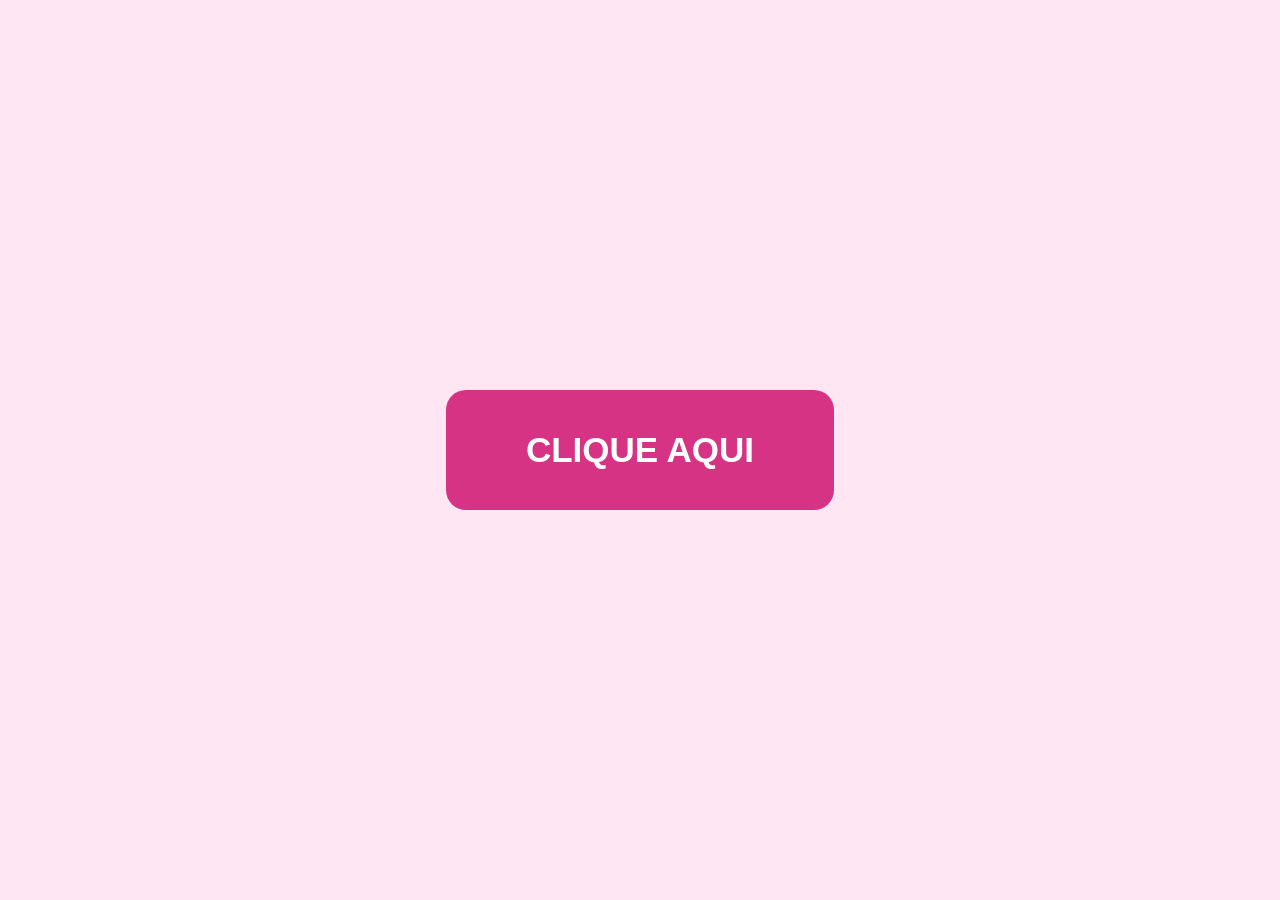
<file: botão/index.html>
<!DOCTYPE html>
<html lang="pt-BR">
<head>
    <meta charset="UTF-8">
    <meta name="viewport" content="width=device-width, initial-scale=1.0">
    <title>Botão Animado</title>

    <link rel="stylesheet" href="style.css">
</head>
<body>

    <button class="botao">
        CLIQUE AQUI
    </button>

</body>
</html>
</file>
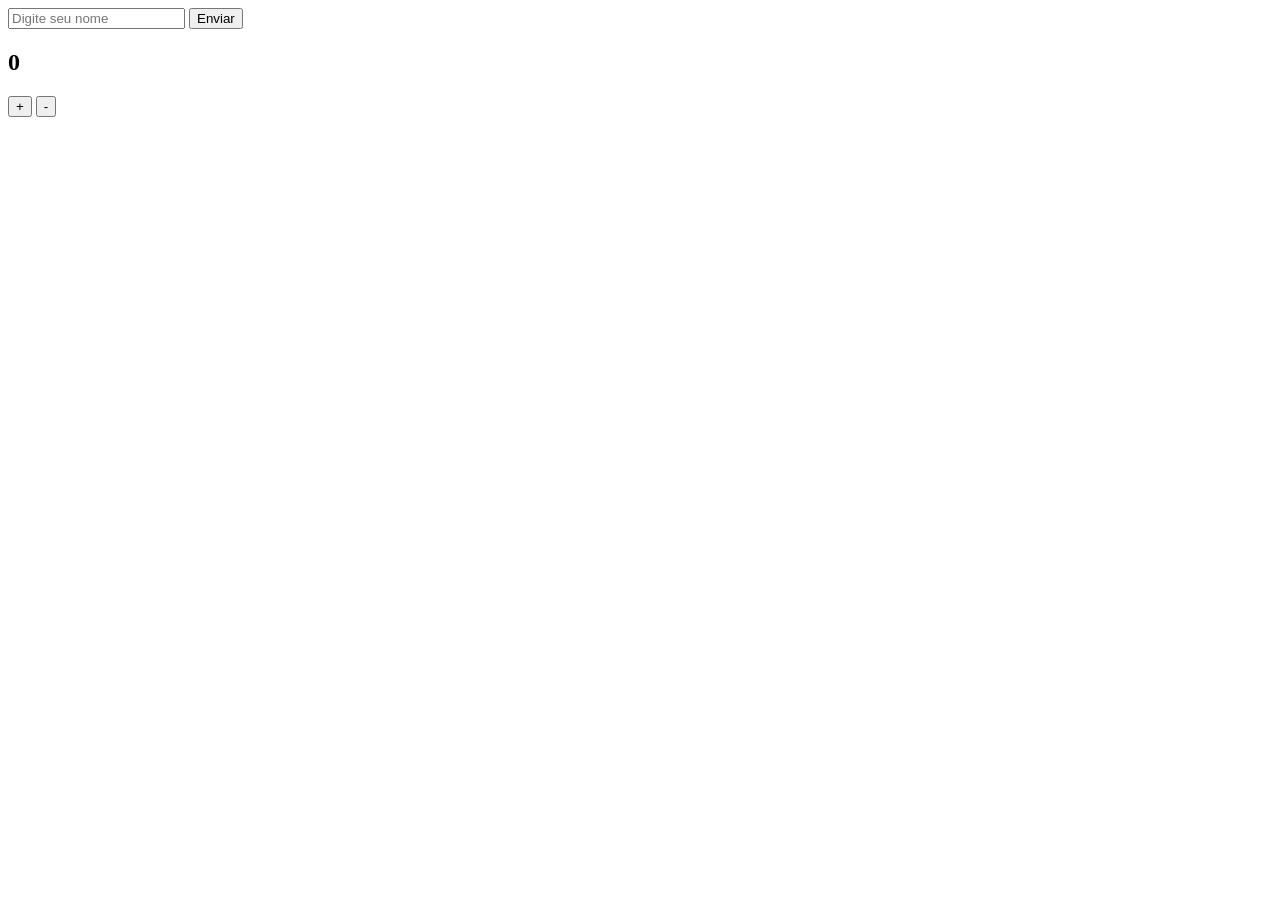
<file: c15 dom 18-09/index.html>
<!DOCTYPE html>
<html lang="en">
<head>
    <meta charset="UTF-8">
    <meta name="viewport" content="width=device-width, initial-scale=1.0">
    <script src="script.js"></script>
    <title>Document</title>
</head>
<body>
    <input id="nome" type="text" placeholder="Digite seu nome"></input>

    <button onclick="mostrarNome()">Enviar</button>
    
    <p id="mensagem"></p>
    
    <h2 id="numero">0</h2>

     <button onclick="aumentar()">+</button>
     <button onclick="diminuir()">-</button>

     
</body>
</html>
</file>
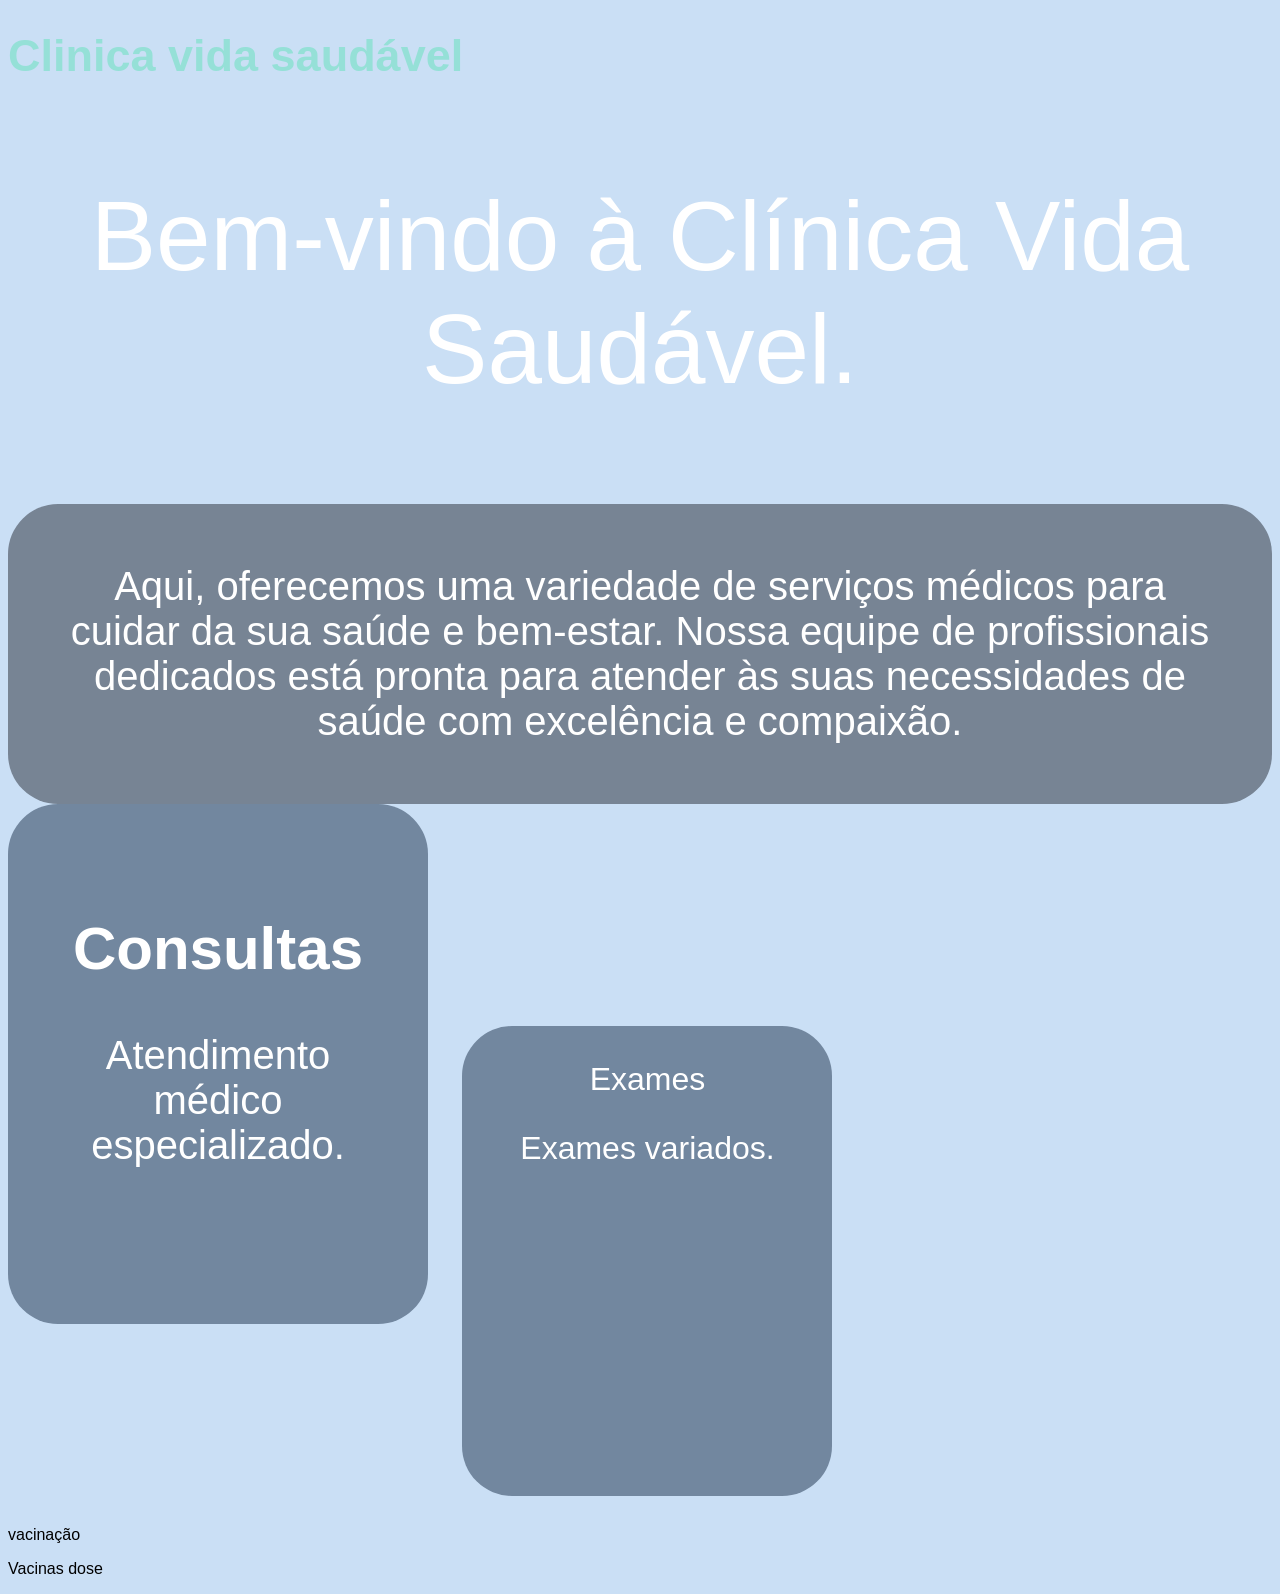
<file: css e html clinica/index.html>
<!DOCTYPE html>
<html lang="pt-br">
<head>
    <meta charset="UTF-8">
    <meta name="viewport" content="width=device-width,
    initial-scale=1.0">
    <link rel="stylesheet" href="style.css">
    <title>Document</title>
</head>
<body>
    <h1 id="nome">Clinica vida saudável</h1>


<p class="bemvindo">
Bem-vindo à Clínica Vida Saudável.

<div class="oferecimento">
Aqui, oferecemos uma variedade de serviços médicos para cuidar da sua saúde e bem-estar. Nossa equipe de profissionais dedicados está pronta para atender às suas necessidades de saúde com excelência e compaixão.</div>





<div id="servicos">

<div class="servico">
    <h2>Consultas</h2>
    <p>Atendimento médico especializado.</p>
</div>

<div class="Exames"
    <h2>Exames</h2>
    <p>Exames variados.</p>
</div>

<div class="vacina"
    <h2>vacinação</h2>
    <p>Vacinas dose</p>
</div>

</div>

</body>
</html>
</file>
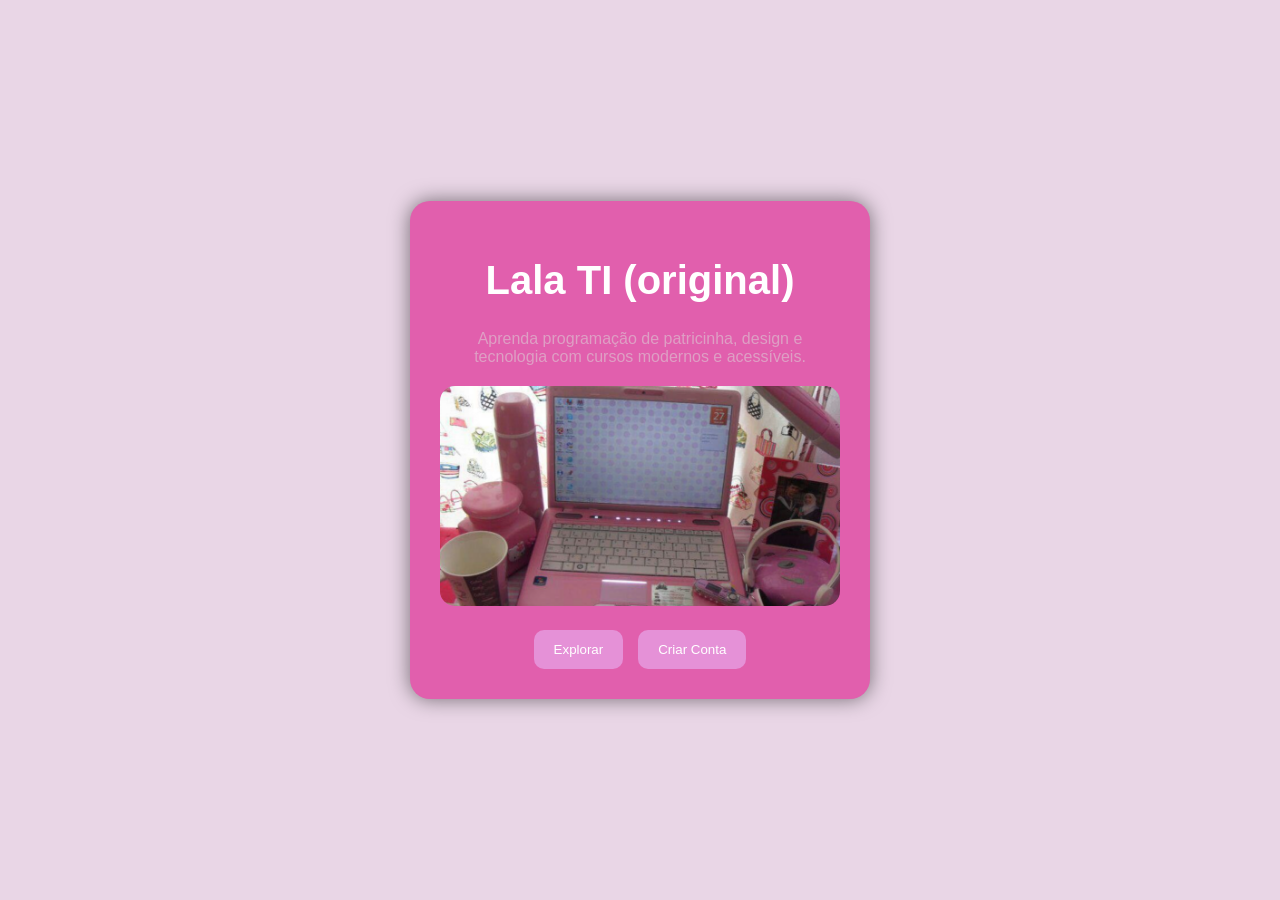
<file: variaveis/index.html>
<!DOCTYPE html>
<html lang="pt-br">
<head>
    <meta charset="UTF-8">
    <meta name="viewport" content="width=device-width, initial-scale=1.0">
    <title>Lala TI</title>

    <link rel="stylesheet" href="style.css">
</head>
<body>

    <div class="container">

        <div class="card">

            <h1>Lala TI (original)</h1>

            <p>
                Aprenda programação de patricinha, design e tecnologia
                com cursos modernos e acessíveis.
            </p>

            <img src="image.png" alt="">

            <div class="botoes">
                <a href="explorar.html">
    <button>Explorar</button>
</a>
                <button>Criar Conta</button>
            </div>

        </div>

    </div>

</body>
</html>
</file>
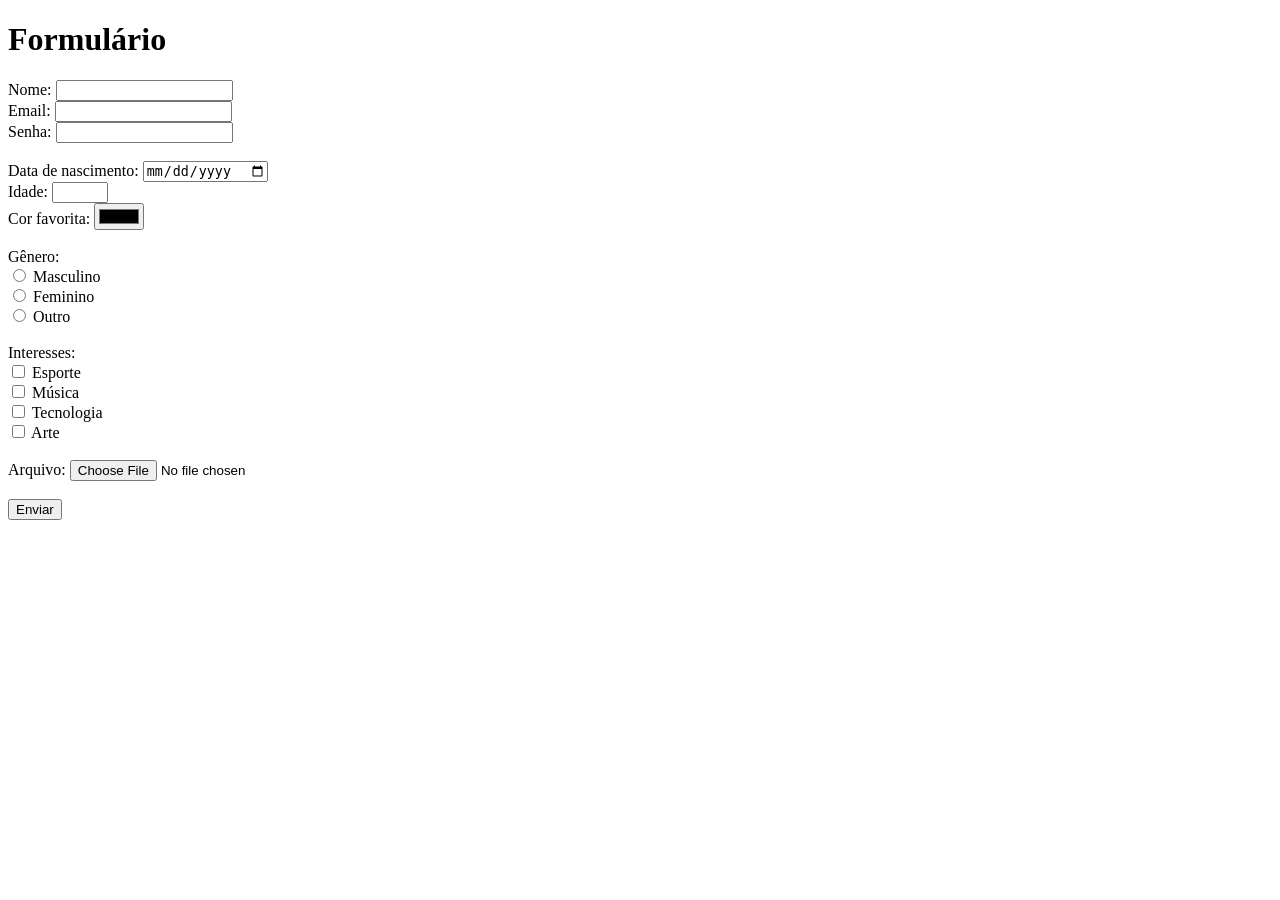
<file: formulário.html>
<!DOCTYPE html>
<html lang="en">
<head>
    <meta charset="UTF-8">
    <meta name="viewport" content="width=device-width, initial-scale=1.0">
    <title>Document</title>
</head>
<body>
    <h1>Formulário</h1>
    Nome: <input type="text"><br>
Email: <input type="email"><br>
Senha: <input type="password"><br><br>

Data de nascimento: <input type="date"><br>
Idade: <input type="number" min="0" max="120"><br>
Cor favorita: <input type="color"><br><br>

Gênero:<br>
<input type="radio" name="g"> Masculino<br>
<input type="radio" name="g"> Feminino<br>
<input type="radio" name="g"> Outro<br><br>

Interesses:<br>
<input type="checkbox"> Esporte<br>
<input type="checkbox"> Música<br>
<input type="checkbox"> Tecnologia<br>
<input type="checkbox"> Arte<br><br>

Arquivo: <input type="file"><br><br>

<input type="submit" value="Enviar">
</body>
</html>
</file>
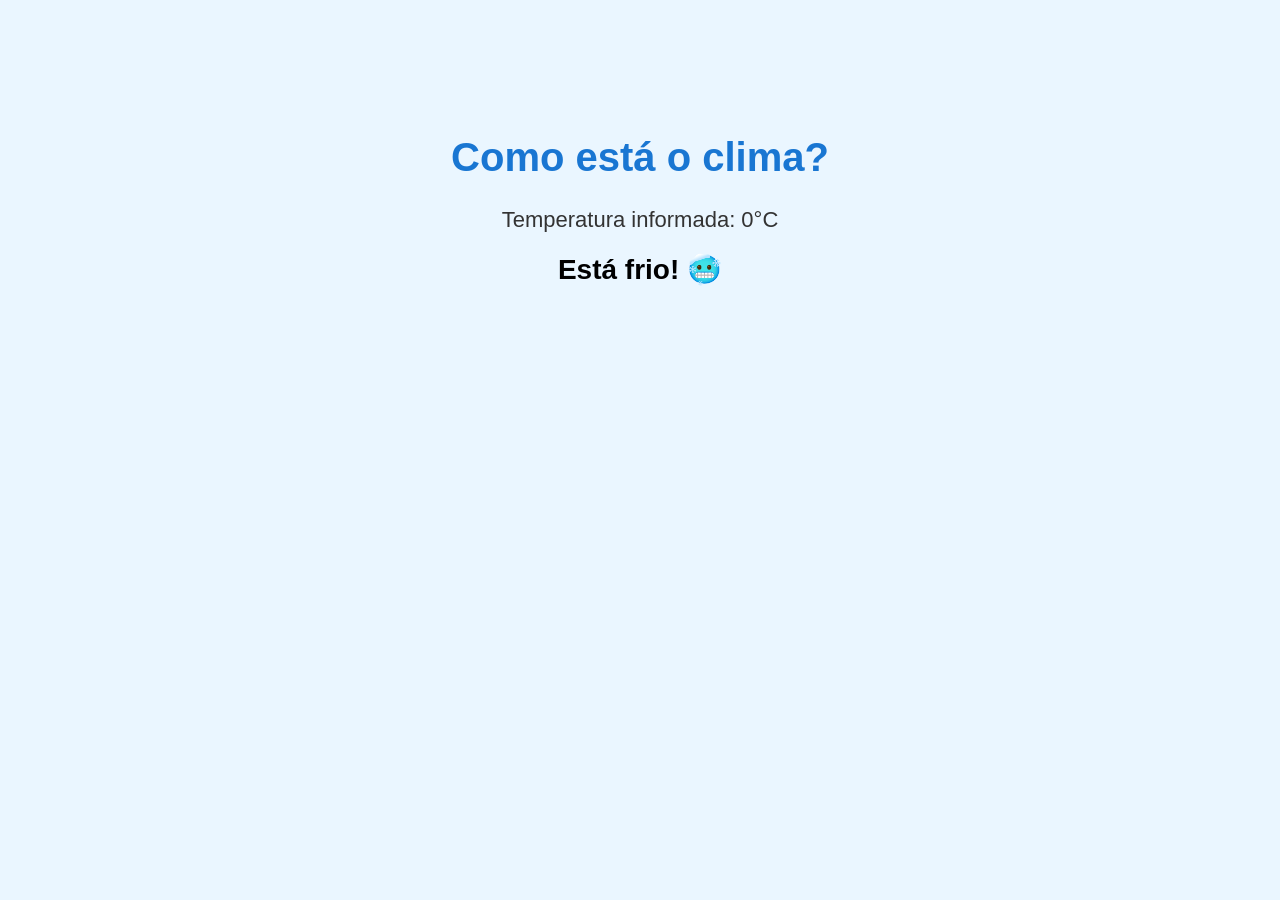
<file: atividade 21-08/hora.html>
<!DOCTYPE html>
<html lang="pt-BR">
<head>
    <meta charset="UTF-8">
    <title>Como está o clima?</title>
    <link rel="stylesheet" href="hora.css">
</head>
<body>

    <h1 id="titulo">Como está o clima?</h1>

    <p id="temperatura"></p>

    <p id="mensagem"></p>

    <script src="hora.js"></script>
</body>
</html>
</file>
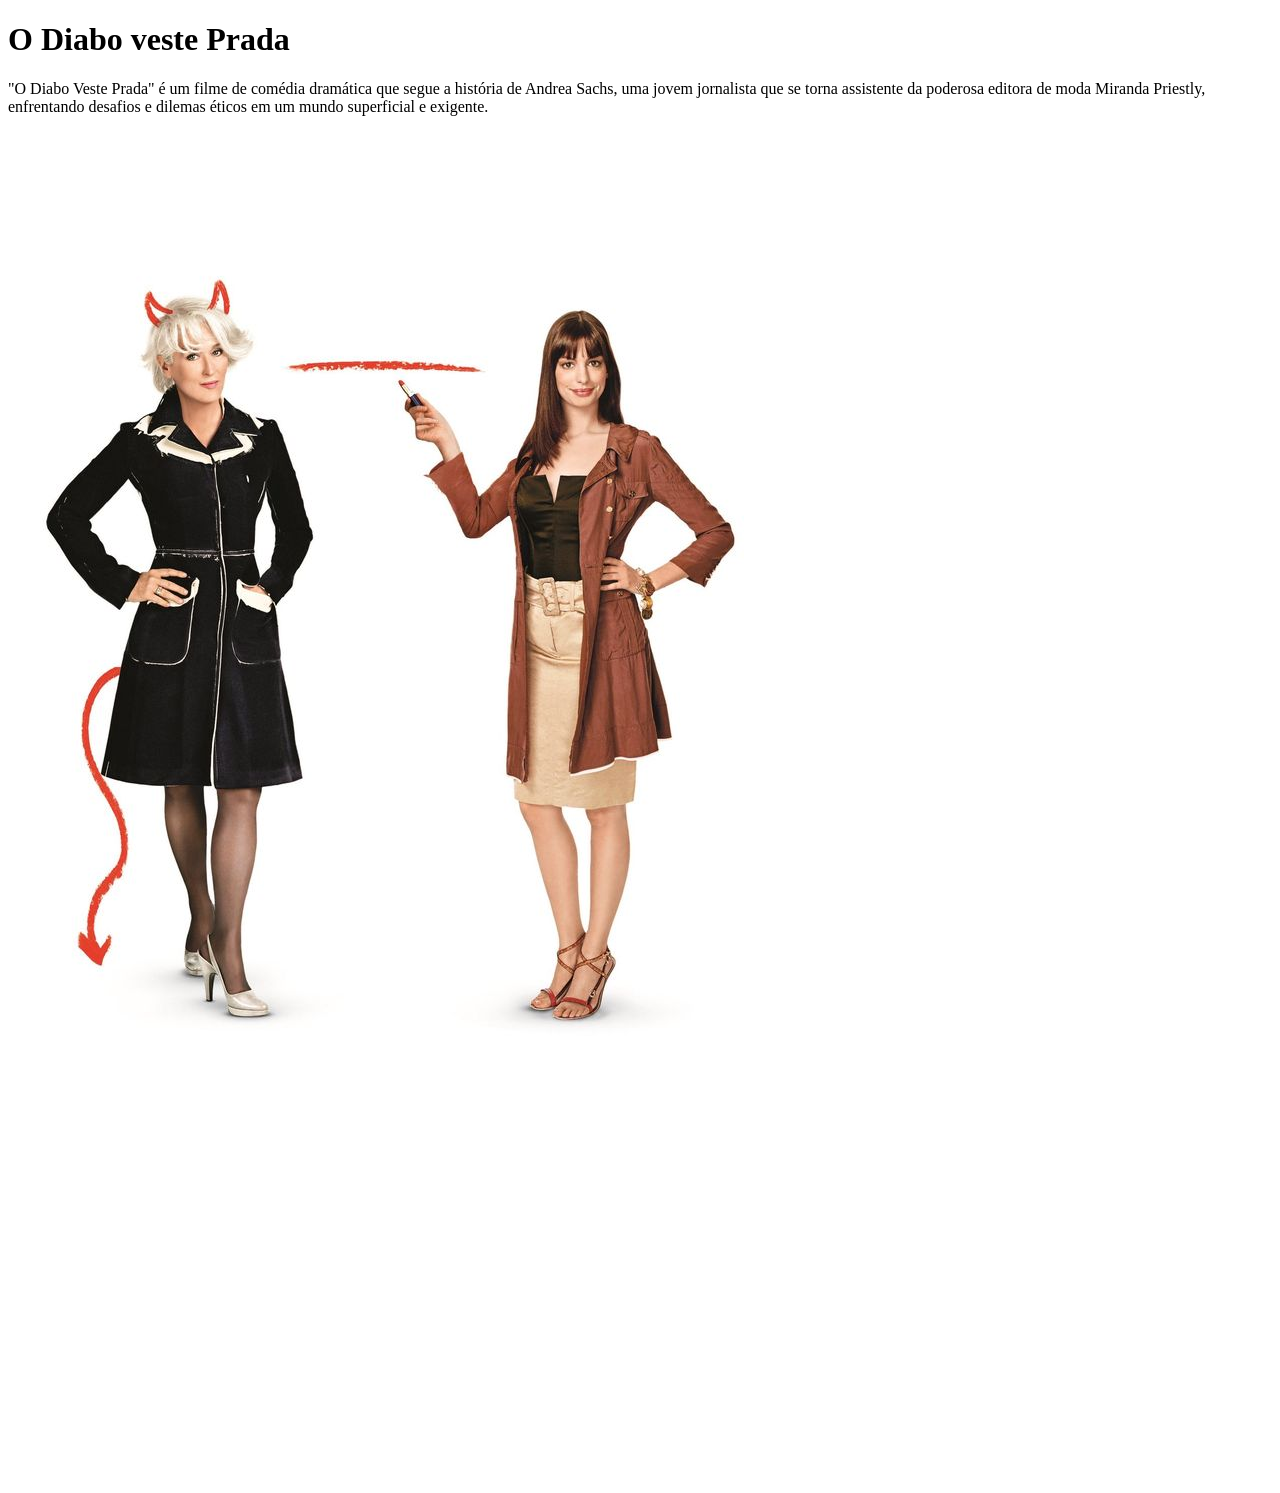
<file: aula dia 07042026/index2.html>
<!DOCTYPE html>
<html lang="pt-br">
<head>
    <meta charset="UTF-8">
    <meta name="viewport" content="width=device-width, initial-scale=1.0">
    <title>Document</title>
</head>
<body>
    <h1>O Diabo veste Prada</h1>
    <p>"O Diabo Veste Prada" é um filme de comédia dramática que segue a história de Andrea Sachs, uma jovem jornalista que se torna assistente da poderosa editora de moda Miranda Priestly, enfrentando desafios e dilemas éticos em um mundo superficial e exigente.</p>

    <img src="Diabo veste Prada wallpaper HD.jpg" alt="o diabo veste prada foto">
    <iframe width="560" height="315" src="https://www.youtube.com/embed/ZoknZInQM3o?si=9ywLhFXNwGtPI0q0" title="YouTube video player" frameborder="0" allow="accelerometer; autoplay; clipboard-write; encrypted-media; gyroscope; picture-in-picture; web-share" referrerpolicy="strict-origin-when-cross-origin" allowfullscreen></iframe>
</body>
</html>
</file>
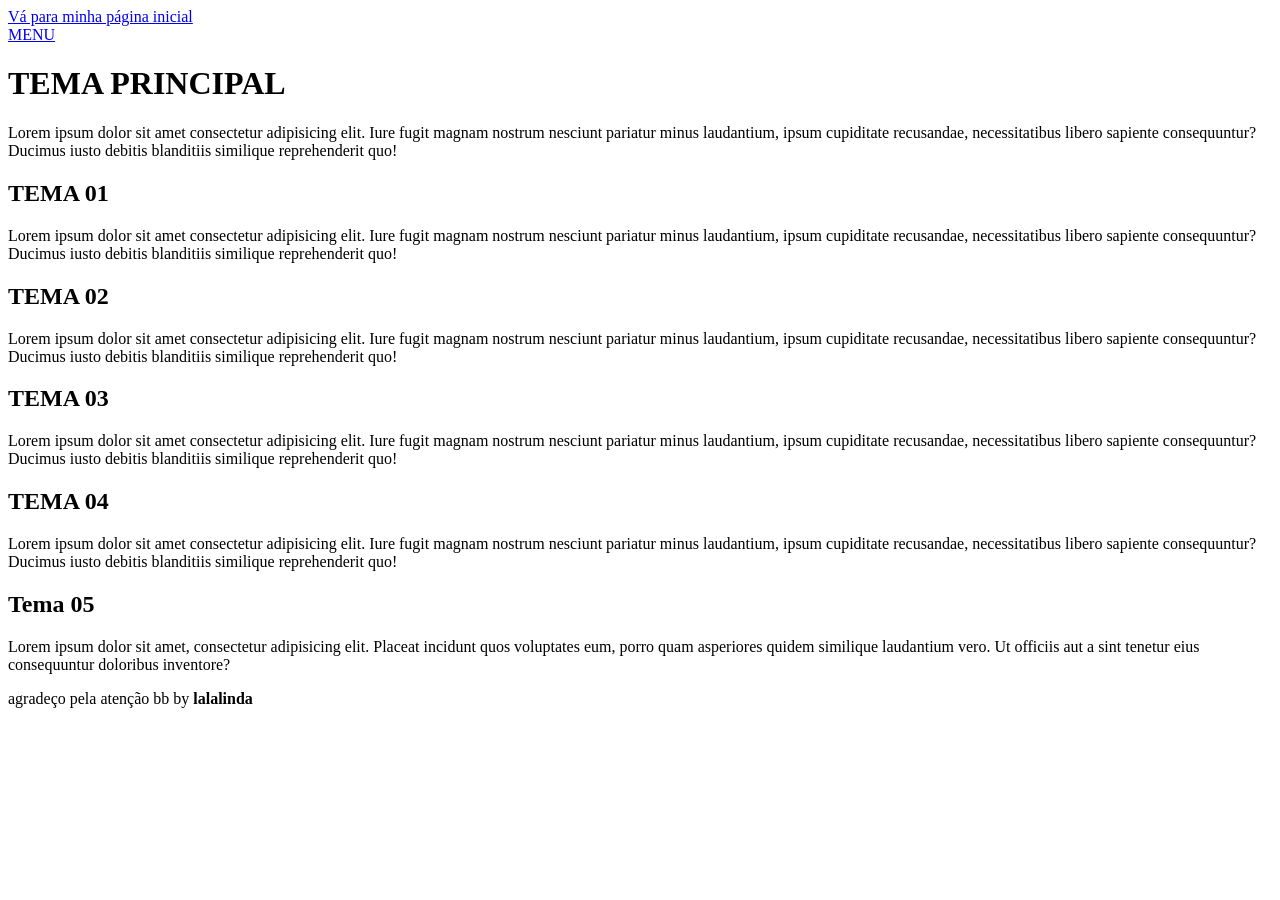
<file: aula dia 07042026/tagsemanticas.html>
<!DOCTYPE html>
<html lang="pt-br">
<head>
    <meta charset="UTF-8">
    <meta name="viewport" content="width=device-width, initial-scale=1.0">
    <title>Document</title>
</head>
<body>
    
    <a href="index.html">Vá para minha página inicial</a>


    <nav>

    <a href="#menu">MENU</a>

    </nav>

    <main>

        <h1>TEMA PRINCIPAL</h1>
       <p> Lorem ipsum dolor sit amet consectetur adipisicing elit. Iure fugit magnam nostrum nesciunt pariatur minus laudantium, ipsum cupiditate recusandae, necessitatibus libero sapiente consequuntur? Ducimus iusto debitis blanditiis similique reprehenderit quo! <p>
    </main>

    <section>
         <h1>TEMA 01</h1>
       <p> Lorem ipsum dolor sit amet consectetur adipisicing elit. Iure fugit magnam nostrum nesciunt pariatur minus laudantium, ipsum cupiditate recusandae, necessitatibus libero sapiente consequuntur? Ducimus iusto debitis blanditiis similique reprehenderit quo! <p>
    </section>


    <section>
         <h1>TEMA 02</h1>
       <p> Lorem ipsum dolor sit amet consectetur adipisicing elit. Iure fugit magnam nostrum nesciunt pariatur minus laudantium, ipsum cupiditate recusandae, necessitatibus libero sapiente consequuntur? Ducimus iusto debitis blanditiis similique reprehenderit quo! <p>
    </section>


    
    <section>
         <h1>TEMA 03</h1>
       <p> Lorem ipsum dolor sit amet consectetur adipisicing elit. Iure fugit magnam nostrum nesciunt pariatur minus laudantium, ipsum cupiditate recusandae, necessitatibus libero sapiente consequuntur? Ducimus iusto debitis blanditiis similique reprehenderit quo! <p>
    </section>

    
    <section id="menu
    ">
         <h1>TEMA 04</h1>
       <p> Lorem ipsum dolor sit amet consectetur adipisicing elit. Iure fugit magnam nostrum nesciunt pariatur minus laudantium, ipsum cupiditate recusandae, necessitatibus libero sapiente consequuntur? Ducimus iusto debitis blanditiis similique reprehenderit quo! <p>
    </section>


<div>
    <h2>Tema 05</h2>
    <p>Lorem ipsum dolor sit amet, consectetur adipisicing elit. Placeat incidunt quos voluptates eum, porro quam asperiores quidem similique laudantium vero. Ut officiis aut a sint tenetur eius consequuntur doloribus inventore?</p>
</div>


<footer>
    agradeço pela atenção bb by <strong>lalalinda</strong>
</footer>

</body>
</html>
</file>
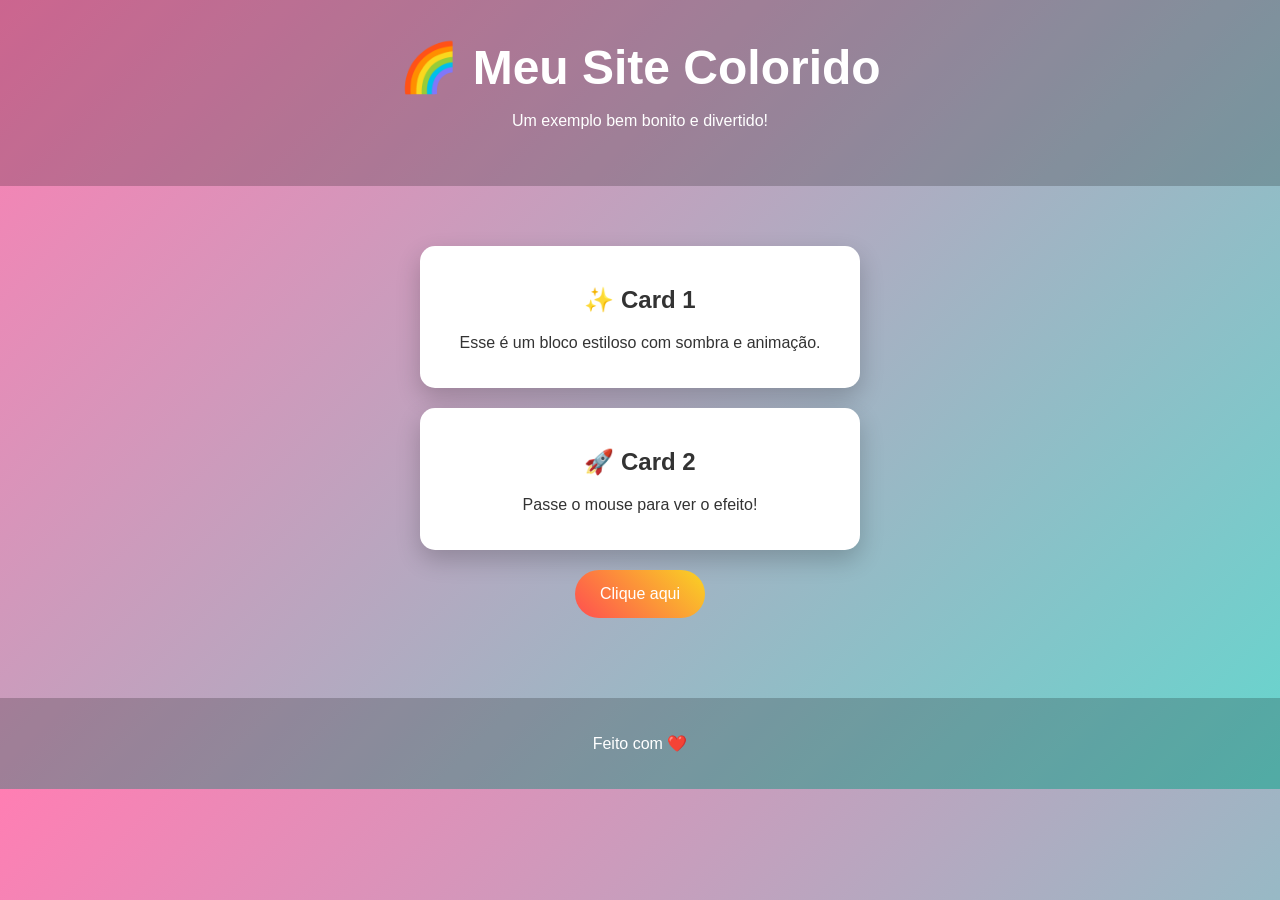
<file: aula dia 07042026/Untitled-1.html>
<!DOCTYPE html>
<html lang="pt-BR">
<head>
  <meta charset="UTF-8">
  <title>Site Colorido</title>
  <style>
    body {
      margin: 0;
      font-family: Arial, sans-serif;
      background: linear-gradient(135deg, #ff7eb3, #65d6ce);
      color: #fff;
      text-align: center;
    }

    header {
      padding: 40px;
      background: rgba(0,0,0,0.2);
    }

    header h1 {
      font-size: 3em;
      margin: 0;
    }

    .container {
      padding: 40px;
    }

    .card {
      background: #ffffff;
      color: #333;
      padding: 20px;
      margin: 20px auto;
      border-radius: 15px;
      width: 80%;
      max-width: 400px;
      box-shadow: 0 10px 25px rgba(0,0,0,0.2);
      transition: transform 0.3s;
    }

    .card:hover {
      transform: scale(1.05);
    }

    button {
      background: linear-gradient(45deg, #ff4e50, #f9d423);
      border: none;
      padding: 15px 25px;
      border-radius: 30px;
      color: white;
      font-size: 16px;
      cursor: pointer;
      transition: 0.3s;
    }

    button:hover {
      opacity: 0.8;
      transform: scale(1.1);
    }

    footer {
      margin-top: 40px;
      padding: 20px;
      background: rgba(0,0,0,0.2);
    }
  </style>
</head>
<body>

  <header>
    <h1>🌈 Meu Site Colorido</h1>
    <p>Um exemplo bem bonito e divertido!</p>
  </header>

  <div class="container">
    <div class="card">
      <h2>✨ Card 1</h2>
      <p>Esse é um bloco estiloso com sombra e animação.</p>
    </div>

    <div class="card">
      <h2>🚀 Card 2</h2>
      <p>Passe o mouse para ver o efeito!</p>
    </div>

    <button onclick="alert('Você clicou! 🎉')">Clique aqui</button>
  </div>

  <footer>
    <p>Feito com ❤️</p>
  </footer>

</body>
</html>
</file>
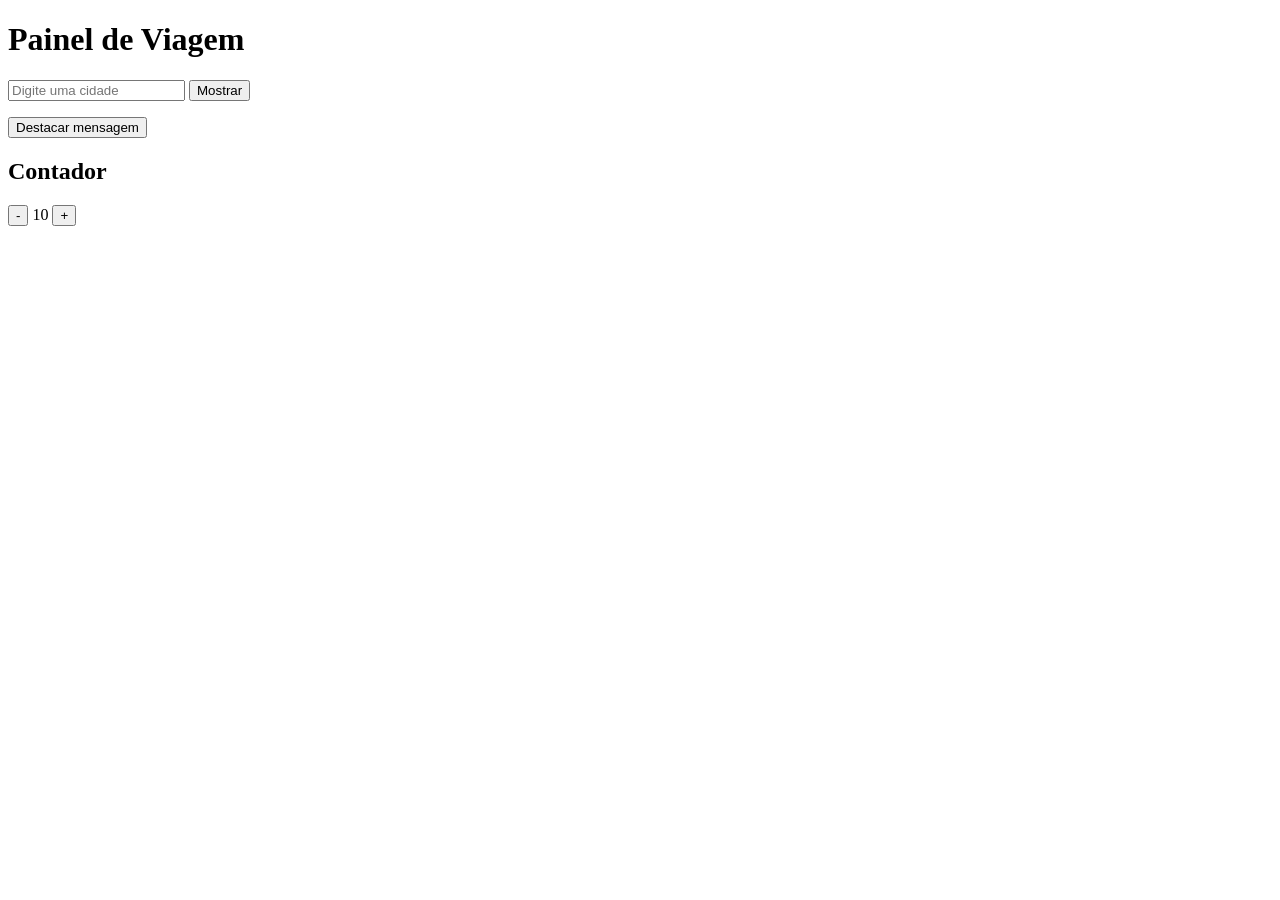
<file: c15 dom 18-09/pratica.html>
<!DOCTYPE html>
<html lang="pt-BR">
<head>
    <meta charset="UTF-8">
    <title>Viagem</title>
</head>
<body>

    <h1 id="titulo">Painel de Viagem</h1>

    <input id="cidade" type="text" placeholder="Digite uma cidade">

    <button onclick="mostrarCidade()">Mostrar</button>

    <p id="mensagem"></p>

    <button onclick="destacarMensagem()">Destacar mensagem</button>

    <h2>Contador</h2>

    <button onclick="diminuir()">-</button>

    <span id="contador">10</span>

    <button onclick="aumentar()">+</button>

    <script src="pratica.js"></script>

</body>
</html>
</file>
<file: botão/style.css>
*{
    margin: 0;
    padding: 0;
    box-sizing: border-box;
}

body{
    height: 100vh;
    display: flex;
    justify-content: center;
    align-items: center;
    background-color: #ffe6f2;
}

.botao{
    padding: 40px 80px;
    font-size: 35px;
    font-weight: bold;
    color: white;
    background-color: #d63384;
    border: none;
    border-radius: 20px;
    cursor: pointer;

    animation: pulsar 2s infinite;
}

.botao:hover{
    transform: scale(1.1);
}

@keyframes pulsar{
    0%{
        transform: scale(1);
    }

    50%{
        transform: scale(1.1);
    }

    100%{
        transform: scale(1);
    }
}
</file>
<file: css e html clinica/style.css>
#nome{
    font-size: 45px;
    color: rgb(149, 224, 215);
}

body{
    font-family: Verdana,sans-serif;
    background-color: #cadff5;
}


.bemvindo{
    text-align: center;
    font-size: 98px;
    color: #ffffff;
}

.servico{
    background-color: #72879f;
    padding: 60px;
    margin: 0px;
    border-radius: 50px;
    width: 300px;
    height: 400px;
    display: inline-block;
    text-align: center;
    color: #ffffff;
    font-size: 40px;
}
.oferecimento{
    text-align: center;
    font-size: 40px;
    color: #ffffff;
    background-color: #7d889a;
    background-color: #778494;
    border-radius: 50px;
    padding: 60px;

}
.Exames{ background-color: #72879f;
    padding: 35px;
    margin: 30px;
    border-radius: 50px;
    width: 300px;
    height: 400px;
    display: inline-block;
    text-align: center;
    color: #ffffff;
    font-size: 32px;

}
.vacinação
{
    background-color: #72879f;
    padding: 35px;
    margin: 30px;
    border-radius: 50px;
    width: 300px;
    height: 400px;
    display: inline-block;
    text-align: center;
    color: #ffffff;
    font-size: 32px;


}
</file>
<file: variaveis/style.css>
:root{
    --cor-primaria: #e98fc5;
    --cor-fundo: #eedcea;
    --cor-card: #e15fad;
    --cor-texto: #ffffff;
    --cor-botao: #e591d7;
}

body{
    margin: 0;

    height: 100vh;

    display: flex;

    justify-content: center;

    align-items: center;

    background: linear-gradient(135deg, #e9d6e6, #e9d6e6);

    font-family: Arial, Helvetica, sans-serif;
}

.card{
    width: 400px;

    background-color: var(--cor-card);

    padding: 30px;

    border-radius: 20px;

    text-align: center;

    box-shadow: 0px 0px 20px rgba(0,0,0,0.5);
}

.card h1{
    color: var(--cor-texto);

    font-size: 40px;
}

.card p{
    color: #de9fc4;

    margin-bottom: 20px;
}

.card img{
    width: 100%;

    height: 220px;

    object-fit: cover;

    border-radius: 15px;

    transition: 0.4s;
}

.card img:hover{
    transform: scale(1.03);
}

.botoes{
    display: flex;

    justify-content: center;

    gap: 15px;

    margin-top: 20px;
}

button{
    background-color: var(--cor-botao);

    color: white;

    border: none;

    padding: 12px 20px;

    border-radius: 10px;

    cursor: pointer;

    transition: 0.3s;
}

button:hover{
    transform: scale(1.05);

    opacity: 0.8;
}
</file>
<file: atividade 21-08/hora.css>
body {
    font-family: Arial, sans-serif;
    text-align: center;
    background-color: #eaf6ff;
    padding-top: 100px;
}

h1 {
    color: #1976d2;
    font-size: 40px;
}

p {
    font-size: 22px;
    margin: 20px;
}

#temperatura {
    color: #333;
}

#mensagem {
    font-weight: bold;
    font-size: 28px;
}
</file>
